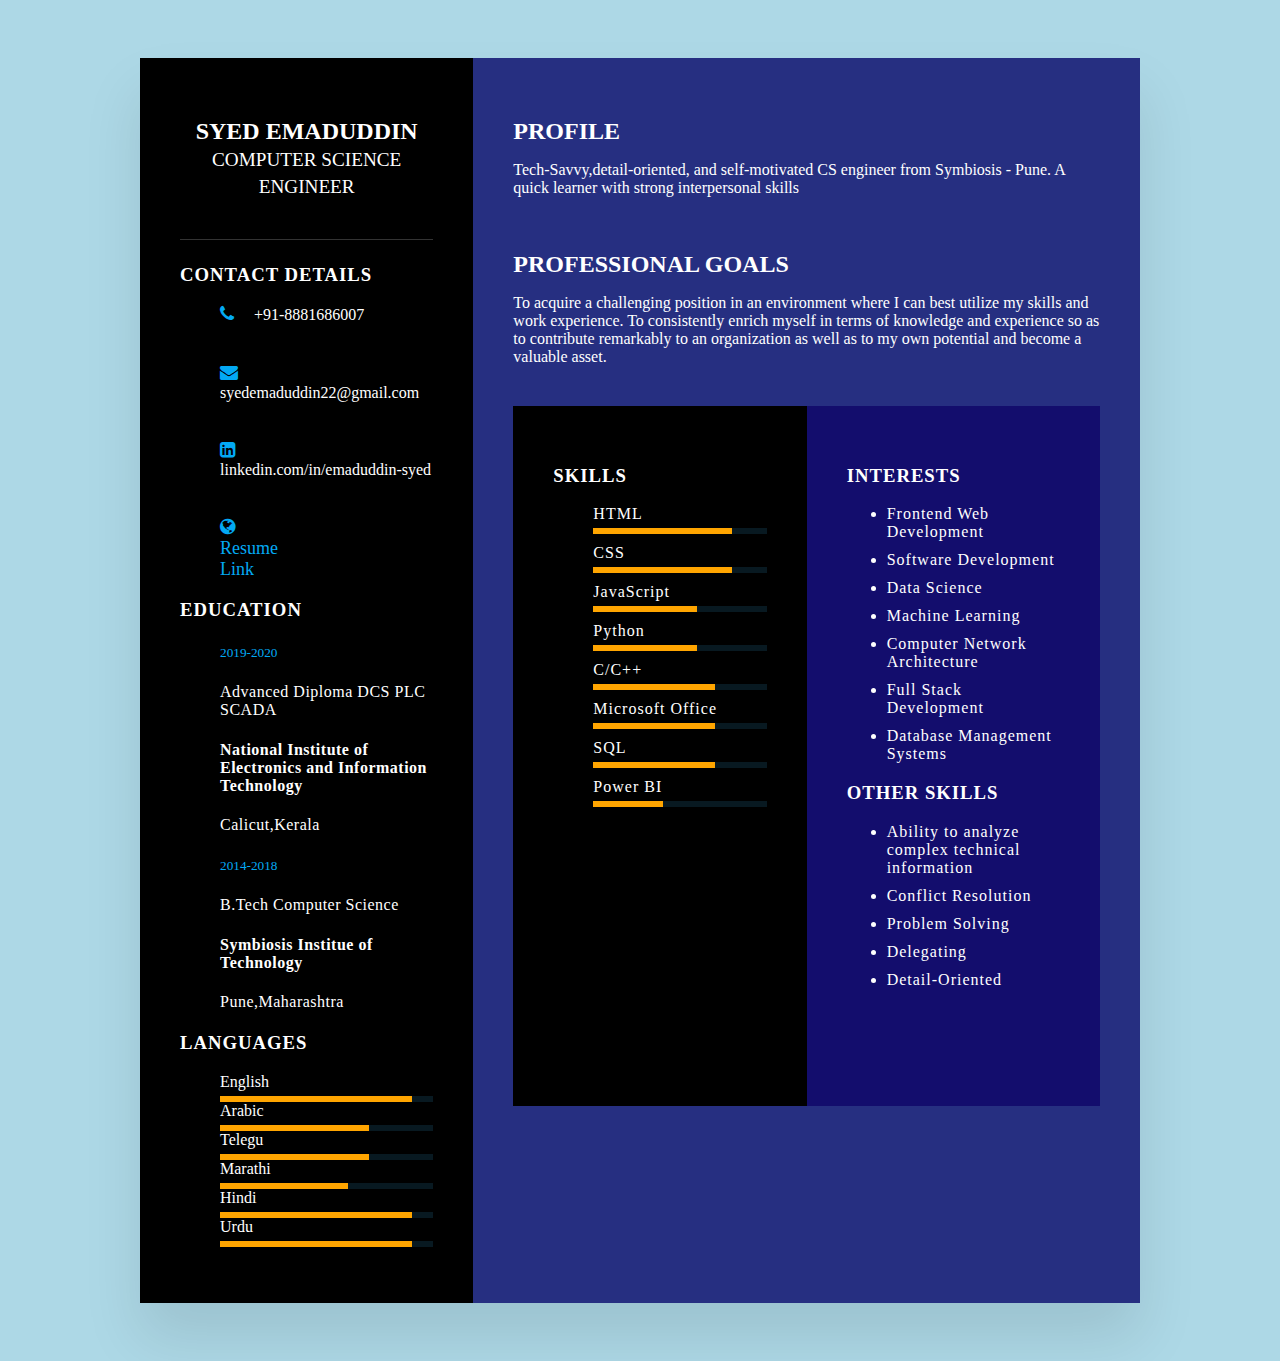
<file: index.html>
<!DOCTYPE html>
<html>

<head>
    <link rel="stylesheet"
          href="Resume.css">
    <title>My resume</title>
    <link rel="stylesheet" href="https://cdnjs.cloudflare.com/ajax/libs/font-awesome/4.7.0/css/font-awesome.css" integrity="sha512-5A8nwdMOWrSz20fDsjczgUidUBR8liPYU+WymTZP1lmY9G6Oc7HlZv156XqnsgNUzTyMefFTcsFH/tnJE/+xBg==" crossorigin="anonymous" referrerpolicy="no-referrer" />
</head>

<body>
    <div class="container">
        <div class="left">
            <div class="profile">
                <h2>
                    Syed Emaduddin <span>Computer Science Engineer</span>
                </h2>
            </div>
            <div class="contact">
                <h3 class="title">Contact Details</h3>
                <ul>
                    <li>
                        <span class="icon"><i class="fa fa-phone" aria-hidden="true"></i></span>
                        <span class="text">+91-8881686007</span>
                    </li>
                    <br>
                    <li>
                        <span class="icon"><i class="fa fa-envelope" aria-hidden="true"></i></span>
                        <span class="text">syedemaduddin22@gmail.com</span>
                    </li>
                    <br>
                    <li>
                        <span class="icon"><i class="fa fa-linkedin-square" aria-hidden="true"></i></span>
                        <span class="text">linkedin.com/in/emaduddin-syed</span>
                    </li>
                    <br>
                    <li>
                        <span class="icon"><i class="fa fa-globe" aria-hidden="true"></i>Resume Link</span> <br>
                        <span class="text"></span>
                    </li>
                </ul>
            </div>
            <div class="education">
                <h3 class="title">Education</h3>
                <ul>
                    <li>
                        <h5>2019-2020</h5>
                        <h4>Advanced Diploma DCS PLC SCADA</h4>
                        <h4>National Institute of Electronics and Information Technology</h4>
                        <h4>Calicut,Kerala</h4>
                    </li>
                    <li>
                        <h5>2014-2018</h5>
                        <h4>B.Tech Computer Science</h4>
                        <h4>Symbiosis Institue of Technology</h4>
                        <h4>Pune,Maharashtra</h4>
                    </li>
                </ul>
            </div>
            <div class="language">
                <h3 class="title">Languages</h3>
                    <ul>
                        <li>
                            <span class="text">English</span>
                            <span class="percent">
                                <div style="width:90%"></div>
                            </span>
                        </li>
                        <li>
                            <span class="text">Arabic</span>
                            <span class="percent">
                                <div style="width:70%"></div>
                            </span>
                        </li>
                        <li>
                            <span class="text">Telegu</span>
                            <span class="percent">
                                <div style="width:70%"></div>
                            </span>
                        </li>
                        <li>
                            <span class="text">Marathi</span>
                            <span class="percent">
                                <div style="width: 60%"></div>
                            </span>
                        </li>
                        <li>
                            <span class="text">Hindi</span>
                            <span class="percent">
                                <div style="width: 90%"></div>
                            </span>
                        </li>
                        <li>
                            <span class="text">Urdu</span>
                            <span class="percent">
                                <div style="width: 90%"></div>
                            </span>
                        </li>
                    </ul>
            </div>
        </div>

        <div class="right">
            <div class="about">
                <h2 class="title2">Profile</h2>
                <p>Tech-Savvy,detail-oriented, and self-motivated CS engineer from Symbiosis - Pune. A quick learner with strong interpersonal skills</p>
                <br>
                <h2 class="title2">Professional Goals</h2>
                <p>To acquire a challenging position in an environment where I can best utilize my skills and work experience. To consistently enrich myself in terms of knowledge and experience so as to contribute remarkably to an organization as well as to my own potential and become a valuable asset.</p>
            </div>
            <div class="container2">
                <div class="left2">
                    <h3 class="skills">Skills</h3>
                    <ul>
                        <li>
                            <span class="text">HTML</span>
                            <span class="percent">
                            <div style="width: 80%"></div>
                        </li>
                        <li>
                            <span class="text">CSS</span>
                            <span class="percent">
                            <div style="width: 80%"></div>
                        </li>
                        <li>
                            <span class="text">JavaScript</span>
                            <span class="percent">
                            <div style="width: 60%"></div>
                        </li>
                        <li>
                            <span class="text">Python</span>
                            <span class="percent">
                            <div style="width: 60%"></div>
                        </li>
                        <li>
                            <span class="text">C/C++</span>
                            <span class="percent">
                            <div style="width: 70%"></div>
                        </li>
                        <li>
                            <span class="text">Microsoft Office</span>
                            <span class="percent">
                            <div style="width: 70%"></div>
                        </li>
                        <li>
                            <span class="text">SQL</span>
                            <span class="percent">
                            <div style="width: 70%"></div>
                        </li>
                        <li>
                            <span class="text">Power BI</span>
                            <span class="percent">
                            <div style="width: 40%"></div>
                        </li>
                    </ul>
                </div>
                <div class="right2">
                    <h3 class="skills">Interests</h3>
                    <ul>
                        <li>Frontend Web Development</li>
                        <li>Software Development</li>
                        <li>Data Science</li>
                        <li>Machine Learning</li>
                        <li>Computer Network Architecture</li>
                        <li>Full Stack Development</li>
                        <li>Database Management Systems</li>
                    </ul>
                    <h3 class="skills">Other Skills</h3>
                    <ul>
                        <li>Ability to analyze complex technical information</li>
                        <li>Conflict Resolution</li>
                        <li>Problem Solving</li>
                        <li>Delegating</li>
                        <li>Detail-Oriented</li>
                    </ul>
                </div>
            </div>
        </div>
    </div>

</body>

</html>
</file>
<file: Resume.css>
body
{
    background: lightblue;
    display: flex;
    justify-content: center;
    align-items: center;
    min-height: 100vh;
}

.container
{
    position: relative;
    width: 100%;
    max-width: 1000px;
    min-height: 1000px;
    background : white;
    margin: 50px;
    display: grid;
    grid-template-columns: 1fr 2fr;
    box-shadow: 0 35px 55px rgba(0,0,0,0.1);

}

.container .left
{
    position: relative;
    background: black;
    padding: 40px;

}

.profile{
    position: relative;
    display: flex;
    flex-direction: column;
    align-items: center;
    padding-bottom: 20px;
    border-bottom: 1px solid rgba(255,255,255,0.2) ;
}

.profile h2{
    color: white;
    font-size: 1.5em;
    margin-top: 20px;
    text-transform: uppercase;
    text-align: center;
    font-weight: 600;
    line: height 1.4em;
}

.profile h2 span{
    font-size: 0.8em;
    font-weight: 300;
}

.contact{
    padding-top: 5px;
}

.contact ul{
    position: relative;
}

.education h5{
    color:#03a9f4;
    font-weight:500;
}

.education h4:nth-child(3){
    color:#fff;
    font-weight:600;
}

.education h4{
    color:#fff;
    font-weight:300;
    letter-spacing: 0.5px;
}

.contact ul li{
    position: relative;
    list-style: none;
    margin: 10px 0;
    cursor: pointer;
}

.contact ul li .icon{
    display: inline-block;
    width:30px;
    font-size:18px;
    color:#03a9f4;
}

.contact ul li .text{
    font-weight: 300;
    color:white;
}

.education li{
    margin-bottom:15px;
}

.title{
    color:white;
    text-transform: uppercase;
    font-weight: 600;
    letter-spacing: 1px;
}

.language .text{
    color:white;
}

.language .percent{
    position: relative;
    width: 100%;
    height:6px;
    background: #081921;
    display: block;
    margin-top: 5px;
}

.language .percent div{
    position: absolute;
    top:0;
    left:0;
    height:100%;
    background:orange;
}


.container .right
{
    position: relative;
    background: rgb(38, 47, 129);
    padding: 40px;
    
}

.about{
    margin-bottom: 40px;
}

.about:last-child()
{
    margin-bottom: 0;
}

.title2{
    color: white;
    text-transform:uppercase;
    margin-bottom: 1px;
}

p{
    color: white;
}

.container2
{
    position: relative;
    width: 100%;
    max-width: 700px;
    min-height: 700px;
    background : white;
    display: grid;
    grid-template-columns: 1fr 1fr;

}

.container2 .left2{
    position: relative;
    background: black;
    padding: 40px;
}

.skills{
    color:white;
    text-transform: uppercase;
    font-weight: 600;
    letter-spacing: 1px;
}

.left2 .text{
    color:white;
}

.left2 .percent{
    position: relative;
    width: 100%;
    height:6px;
    background: #081921;
    display: block;
    margin-top: 5px;
}

.left2 .percent div{
    position: absolute;
    top:0;
    left:0;
    height:100%;
    background:orange;
}

.left2 li{
    margin-bottom: 10px;
    letter-spacing: 1px;
}

.container2 .right2{
    position: relative;
    background: rgb(19, 13, 109);
    padding: 40px;
}

.container2 .right2 li{
    color: white;
    margin-bottom: 10px;
    letter-spacing: 1px;
    font-weight: 500;
}
</file>
